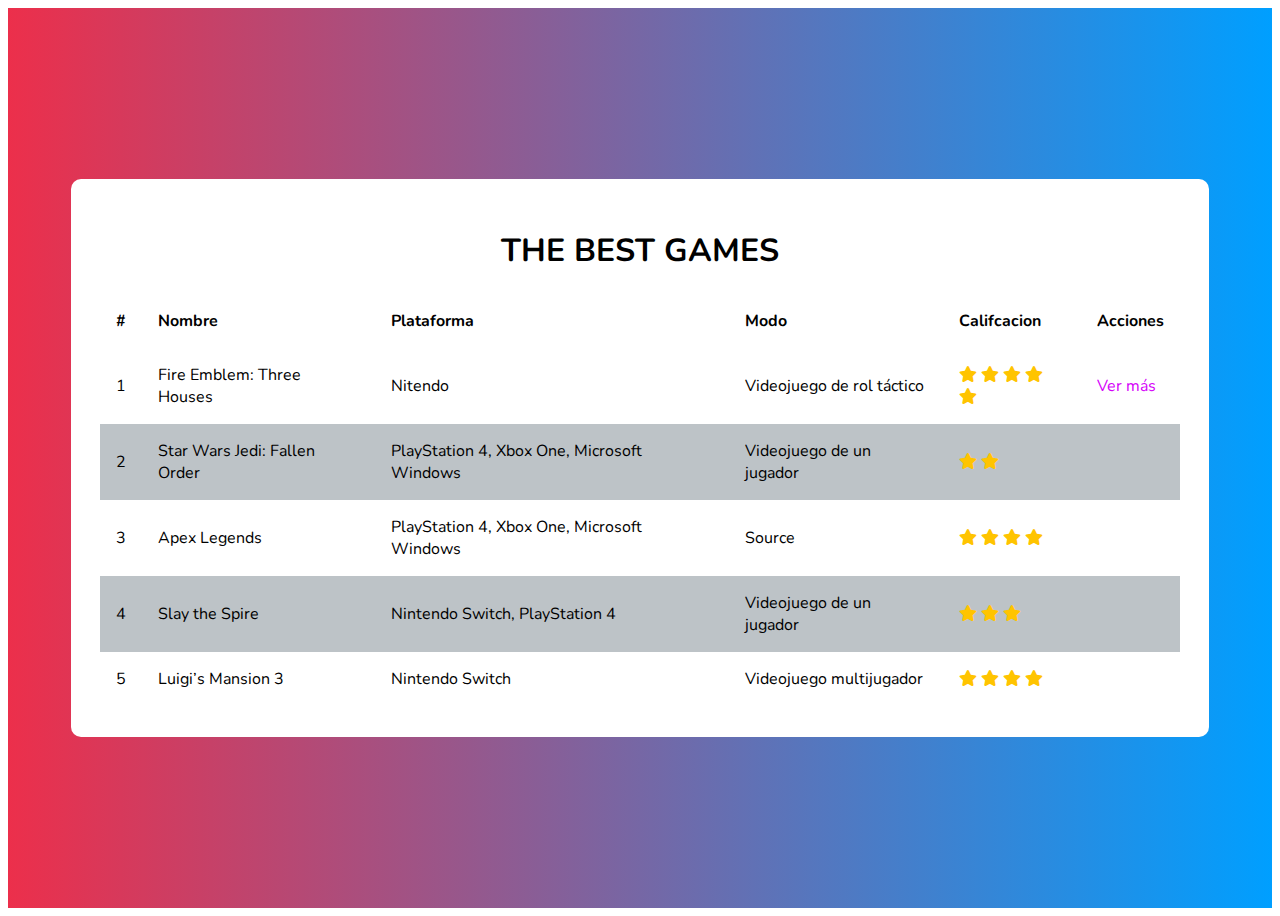
<file: boletines/index.html>
<!DOCTYPE html>
<html lang="es-ES">
	<head>
		<meta charset="utf-8">
		<meta name="viewport" content="width=device-width,initial-scale=1.0">
		<meta name="description" content="boletines">
		<title>Top | Games </title>
		<meta name="url" content="http://127.0.0.1:8000">
		<meta name="autor" content="Josue Lopez">
		<meta name="keywords" content="Best Games">
		<meta name="type" content="portal">
		<link rel="icon" type="assets/images/png" href="./assets/images/vr-gaming.png" sizes="16x16" />
		<link href="https://fonts.googleapis.com/css?family=Nunito:300,400,700&display=swap" rel="stylesheet">
		<link rel="stylesheet" type="text/css" href="./assets/css/main.css">
		<link rel="stylesheet" type="text/css" href="./font-awesome/css/all.css">
		<link rel="stylesheet" type="text/css" href="https://necolas.github.io/normalize.css/7.0.0/normalize.css">
		<link rel="stylesheet" type="text/css" href="./assets/css/animate.css">

	</head>
	<body>
		<div class="container">
			<div class="content animated flipInX">
				<header>
					<h1 class="title">The Best Games</h1>
				</header>
				<table class="table">
					<thead>
						<th>#</th>
						<th>Nombre</th>
						<th>Plataforma</th>
						<th>Modo</th>
						<th>Califcacion</th>
						<th>Acciones</th>
					</thead>
					<tbody>
						<tr>
							<td>1</td>
							<td>Fire Emblem: Three Houses</td>
							<td>Nitendo</td>
							<td>Videojuego de rol táctico</td>
							<td>
								<i class="fas fa-star"></i>
								<i class="fas fa-star"></i>
								<i class="fas fa-star"></i>
								<i class="fas fa-star"></i>
								<i class="fas fa-star"></i>
							</td>
							<td>
								<a href="./games/fire_emblem.html">Ver más</a>
							</td>
						</tr>
						<tr>
							<td>2</td>
							<td>Star Wars Jedi: Fallen Order</td>
							<td>PlayStation 4, Xbox One, Microsoft Windows</td>
							<td>Videojuego de un jugador</td>
							<td>
								<i class="fas fa-star"></i>
								<i class="fas fa-star"></i>
								<i class="fas fa-star-o"></i>
								<i class="fas fa-star-o"></i>
								<i class="fas fa-star-o"></i>
							</td>
							<td></td>
						</tr>
						<tr>
							<td>3</td>
							<td>Apex Legends</td>
							<td>PlayStation 4, Xbox One, Microsoft Windows</td>
							<td>Source</td>
							<td>
								<i class="fas fa-star"></i>
								<i class="fas fa-star"></i>
								<i class="fas fa-star"></i>
								<i class="fas fa-star"></i>
								<i class="fas fa-star-o"></i>
							</td>
							<td></td>
						</tr>
						<tr>
							<td>4</td>
							<td>Slay the Spire</td>
							<td>Nintendo Switch, PlayStation 4</td>
							<td>Videojuego de un jugador</td>
							<td>
								<i class="fas fa-star"></i>
								<i class="fas fa-star"></i>
								<i class="fas fa-star"></i>
								<i class="fas fa-star-o"></i>
								<i class="fas fa-star-o"></i>
							</td>
							<td></td>
						</tr>
						<tr>
							<td>5</td>
							<td>Luigi’s Mansion 3</td>
							<td>Nintendo Switch</td>
							<td>Videojuego multijugador</td>
							<td>
								<i class="fas fa-star"></i>
								<i class="fas fa-star"></i>
								<i class="fas fa-star"></i>
								<i class="fas fa-star"></i>
								<i class="fas fa-star-o"></i>	
							</td>
							<td></td>
						</tr>
					</tbody>
				</table>
			</div>
		</div>
		<script src="./assets/scripts/main.js">
		</script>
	</body>
</html>
</file>
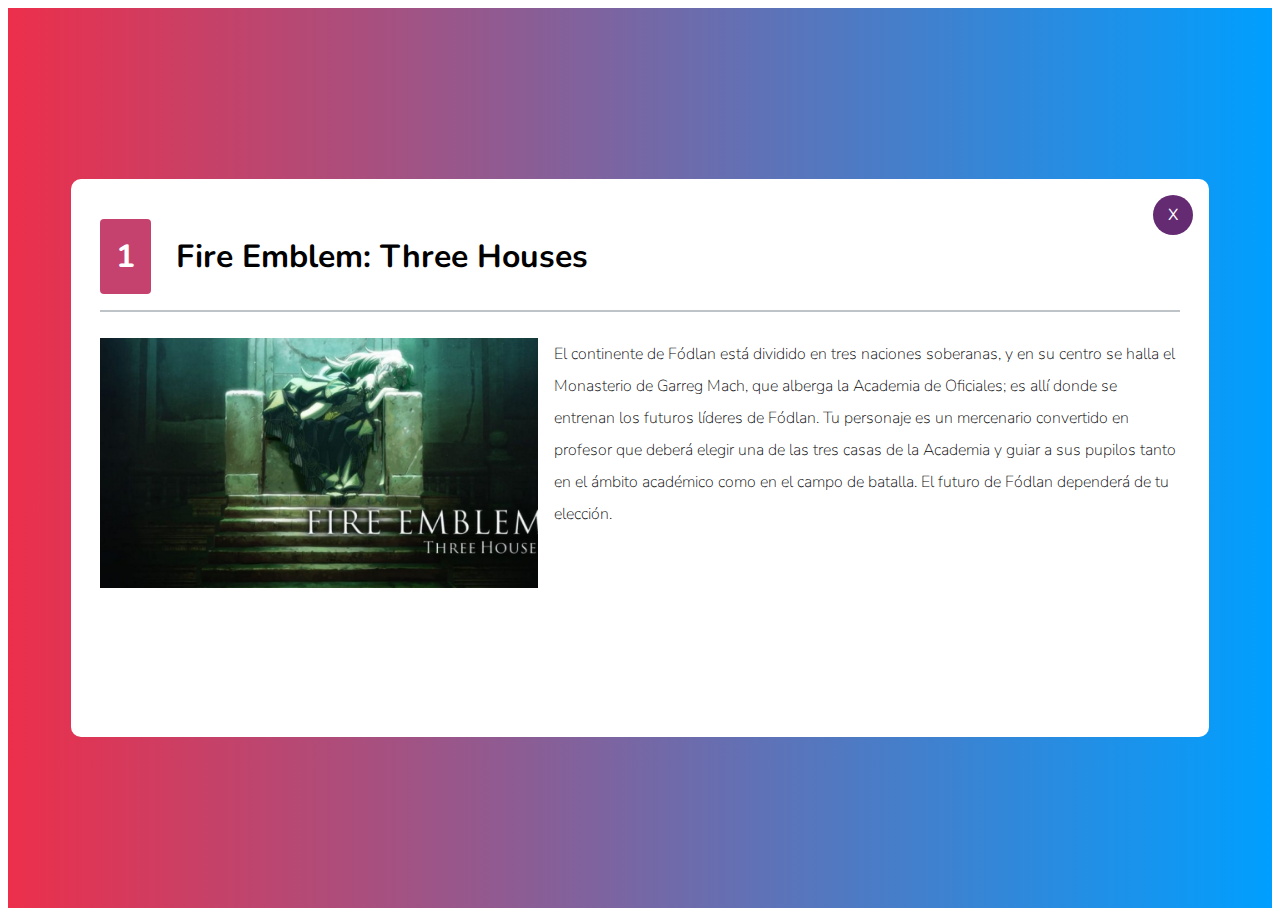
<file: boletines/games/fire_emblem.html>
<!DOCTYPE html>
<html lang="es-ES">
	<head>
		<meta charset="utf-8">
		<meta name="viewport" content="width=device-width,initial-scale=1.0">
		<meta name="description" content="boletines">
		<title>Top | Games </title>
		<meta name="url" content="http://127.0.0.1:8000">
		<meta name="autor" content="Josue Lopez">
		<meta name="keywords" content="Best Games">
		<meta name="type" content="portal">
		<link href="https://fonts.googleapis.com/css?family=Nunito:300,400,700&display=swap" rel="stylesheet">
		<link rel="stylesheet" type="text/css" href="../assets/css/main.css">
		<link rel="stylesheet" type="text/css" href="../font-awesome/css/all.css">
		<link rel="icon" type="assets/images/png" href="../assets/images/vr-gaming.png" sizes="16x16" />
		<link rel="stylesheet" type="text/css" href="https://necolas.github.io/normalize.css/7.0.0/normalize.css">
		<link rel="stylesheet" type="text/css" href="../assets/css/animate.css">
	</head>
	<body>
		<div class="container">
			<div class="content animated bounceInUp">
				<div class="actions">
					<a href="../index.html" class="close">
						<span>X</span>
					</a>
				</div>
				<header>
					<h2 class="title-item">
						<span class="position">1</span>
						Fire Emblem: Three Houses
					</h2>

				</header>
				<section>
					<img src="../assets/images/fire_emblem.jpg" class="main-image">
					<div class="text">
						<p class="paragraf">
							El continente de Fódlan está dividido en tres naciones soberanas, y en su centro se halla el Monasterio de Garreg Mach, que alberga la Academia de Oficiales; es allí donde se entrenan los futuros líderes de Fódlan. Tu personaje es un mercenario convertido en profesor que deberá elegir una de las tres casas de la Academia y guiar a sus pupilos tanto en el ámbito académico como en el campo de batalla.
							El futuro de Fódlan dependerá de tu elección.
						</p>
					</div>
				</section>
			</div>
		</div>
	</body>
</html>
</file>
<file: boletines/assets/css/main.css>
html{
	font-family: 'Nunito', sans-serif;
}

a{
	text-decoration: none;
	color:#d500f9;
}

a:hover{
	opacity: 0.8;
}


img{
	max-width: 100%;
}

.title{
	text-transform: uppercase;
	text-align: center;
}



.container{
	background: #009FFF;  /* fallback for old browsers */
	background: -webkit-linear-gradient(to right, #ec2F4B, #009FFF);  /* Chrome 10-25, Safari 5.1-6 */
	background: linear-gradient(to right, #ec2F4B, #009FFF); /* W3C, IE 10+/ Edge, Firefox 16+, Chrome 26+, Opera 12+, Safari 7+ */
	height: 100vh;
	display: flex;
	align-items: center;
	justify-content: center;

}

.content{
	max-width: 1080px;
	width: 100%;
	height: 80vh;
	background-color: white;
	border-radius: 10px;
	position: relative;
	padding: 1.8em;
	overflow-y: scroll;
}

.actions{
	position: absolute;
	top: 1em;
	right: 1em;
}

.close{
	height: 40px;
	width: 40px;
	color: white;
	border-radius: 50%;
	background-color: #642B73;
	display: inline-block;
	font-weight: 30px;
	cursor: pointer;
	display: flex;
	align-items: center;
	justify-content: center;
}
.paragraf{
	line-height: 2em;
	font-weight: 200;
}

.table{
	width: 100%;
	border-spacing: 0;
}

.table td, .table th{
	padding: 1em;
	text-align: left;

}

.fa-star{
	color: #ffc400;
}


.table tr:nth-child(even){
	background-color: #bdc3c7;

}

.title-item{
	padding-bottom: 1em;
	border-bottom: solid 2px #bdc3c7;
	font-size: 2em;

}

.position{
	background-color: #C6426E;
	color:white;
	padding: 0.5em;
	border-radius: 4px;
	margin-right: 0.5em;

}

.main-image{
	height: 250px;
	float: left;
	margin-right: 1em;
}


@media (max-width: 600px){
	.content{
		padding: 1em;
	}

	td{
		display: block;
		width: 100%;
	}
	td:nth-of-type(1){
		font-size: 1.5em;
		font-weight: bold;
	}

	th{
		display: none;

	}

}

@media (min-height: 550px){
	.content{
		height: 500px;
	}

}
</file>
